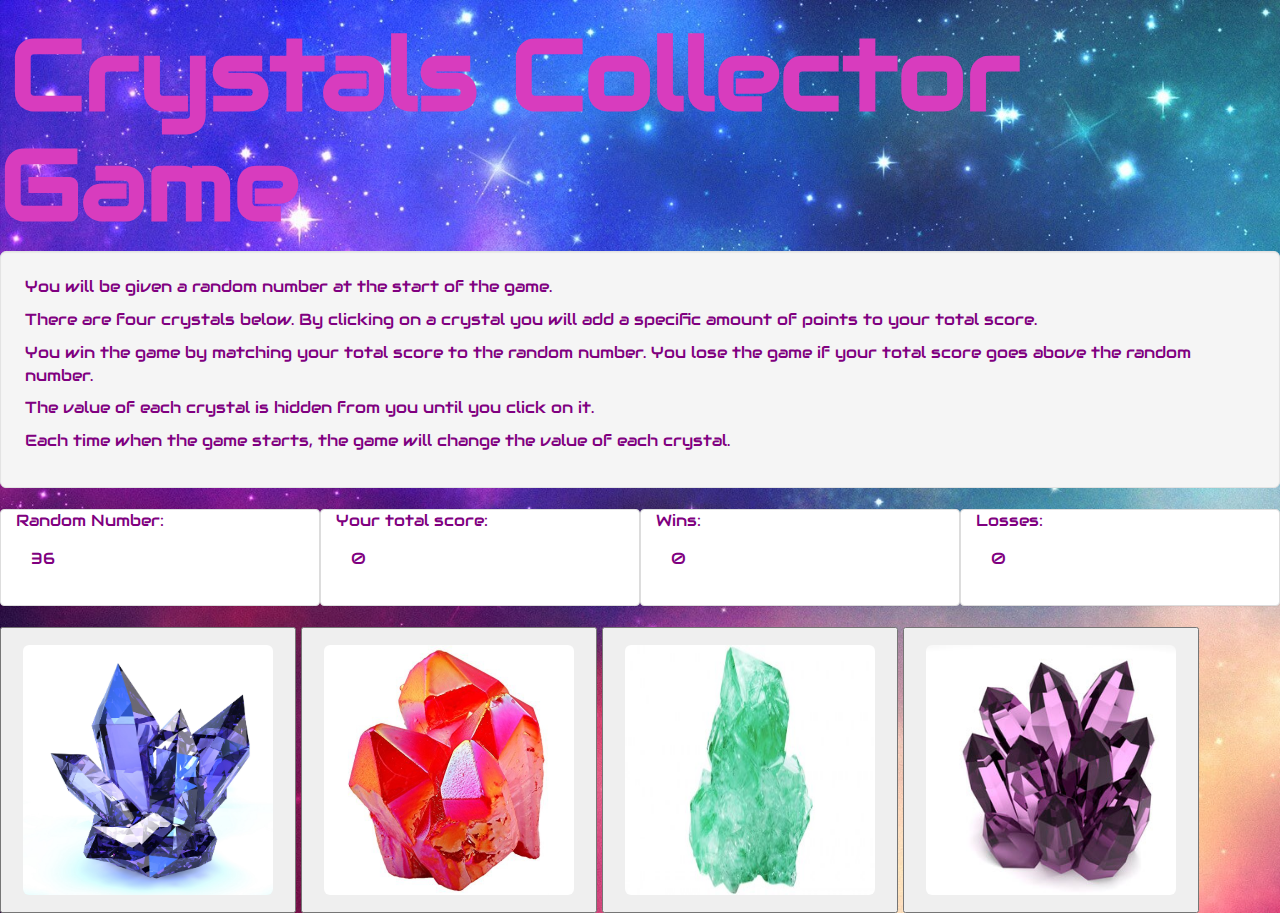
<file: index.html>
<!DOCTYPE html>
<html>
<head>
<style>
#header {
    font-color: purple;
}
</style>
    <meta charset="utf-8">
    <meta http-equiv="X-UA-Compatible" content="IE=edge">
    <meta name="viewport" content="width=device-width, initial-scale=1">
    <script src="https://ajax.googleapis.com/ajax/libs/jquery/3.2.1/jquery.min.js"></script>
    <!-- Latest compiled and minified CSS -->
    <script type="text/javascript" src="assets/javascript/game.js"></script>
    <link rel="stylesheet" href="https://maxcdn.bootstrapcdn.com/bootstrap/3.3.7/css/bootstrap.min.css" integrity="sha384-BVYiiSIFeK1dGmJRAkycuHAHRg32OmUcww7on3RYdg4Va+PmSTsz/K68vbdEjh4u" crossorigin="anonymous">
    <link rel="stylesheet" type="text/css" href="assets/css/style.css">
    <link href="https://fonts.googleapis.com/css?family=Audiowide" rel="stylesheet">
    <title>Crystals Collector Game</title>
</head>

<body>
    <div>
        <h1 id="header"><strong>Crystals Collector Game</strong></h1>
 </div>
    <div class="row">
        <div class="col-sm-12"></div>
    </div>
    <div class="well well-lg">
        <p>You will be given a random number at the start of the game.</p>
        <p>There are four crystals below. By clicking on a crystal you will add a specific amount of points to your total score. </p>
        <p> You win the game by matching your total score to the random number. You lose the game if your total score goes above the random number.</p>
        <p>The value of each crystal is hidden from you until you click on it.</p>
        <p>Each time when the game starts, the game will change the value of each crystal.</p>
    </div>
    <div class="row">
        <div class="col-sm-12"></div>
    </div>
    <div class="panel panel-default col-sm-3">Random Number:
        <div class="panel-body" id="number-to-guess">
        </div>
    </div>
     <div class="panel panel-default col-sm-3">Your total score:
        <div class="panel-body" id="totalNumber">
        </div>
        </div>
    <div class="panel panel-default col-sm-3">Wins:
        <div class="panel-body" id="total-wins">
        </div>
    </div>
    <div class="panel panel-default col-sm-3">Losses:
        <div class="panel-body" id="total-losses">
        </div>
        </div>
    <div class="row">
        <div class="col-sm-12"></div>
    </div>
    <button>
        <img src="assets/images/crystal1.jpg" alt="crystal1" class="img-rounded" id="one">
    </button>
    <button>
         <img src="assets/images/crystal2.jpg" alt="crystal2" class="img-rounded" id="two">
    </button>
    <button>
         <img src="assets/images/crystal3.jpg" alt="crystal3" class="img-rounded" id="three">
    </button>
    <button>
         <img src="assets/images/crystal4.jpg" alt="crystal4" class="img-rounded" id="four">
    </button>
</body>

</html>
</file>
<file: assets/css/style.css>
body {
    font-family: 'Audiowide', cursive;
    font-size: 16px;
    color: purple;
    background-image: url("../images/stars.jpg");
    background-repeat: no-repeat;
    background-size: cover;
}

#header {
    text-indent: 10px;
    color: #d83cbe;
    font-size: 100px;
}


#number-to-guess {
    height: 72px;
    width: 326.5px;
    font-size: 18px,
}

#totalNumber {
    height: 72px;
    width: 326.5px;
    font-size: 18px,
}

#total-wins {
    height: 72px;
    width: 326.5px;
    font-size: 18px,
}

#total-losses {
    height: 72px;
    width: 326.5px;
    font-size: 18px,
}

#header {
    align-items: center;
}

#one {
    height: 250px;
    width: 250px;
    margin: 15px;
    
}

#two {
    height: 250px;
    width: 250px;
    margin: 15px;
    
}

#three {
    height: 250px;
    width: 250px;
    margin: 15px;
    
}

#four {
    height: 250px;
    width: 250px;
    margin: 15px;
    
}
</file>
